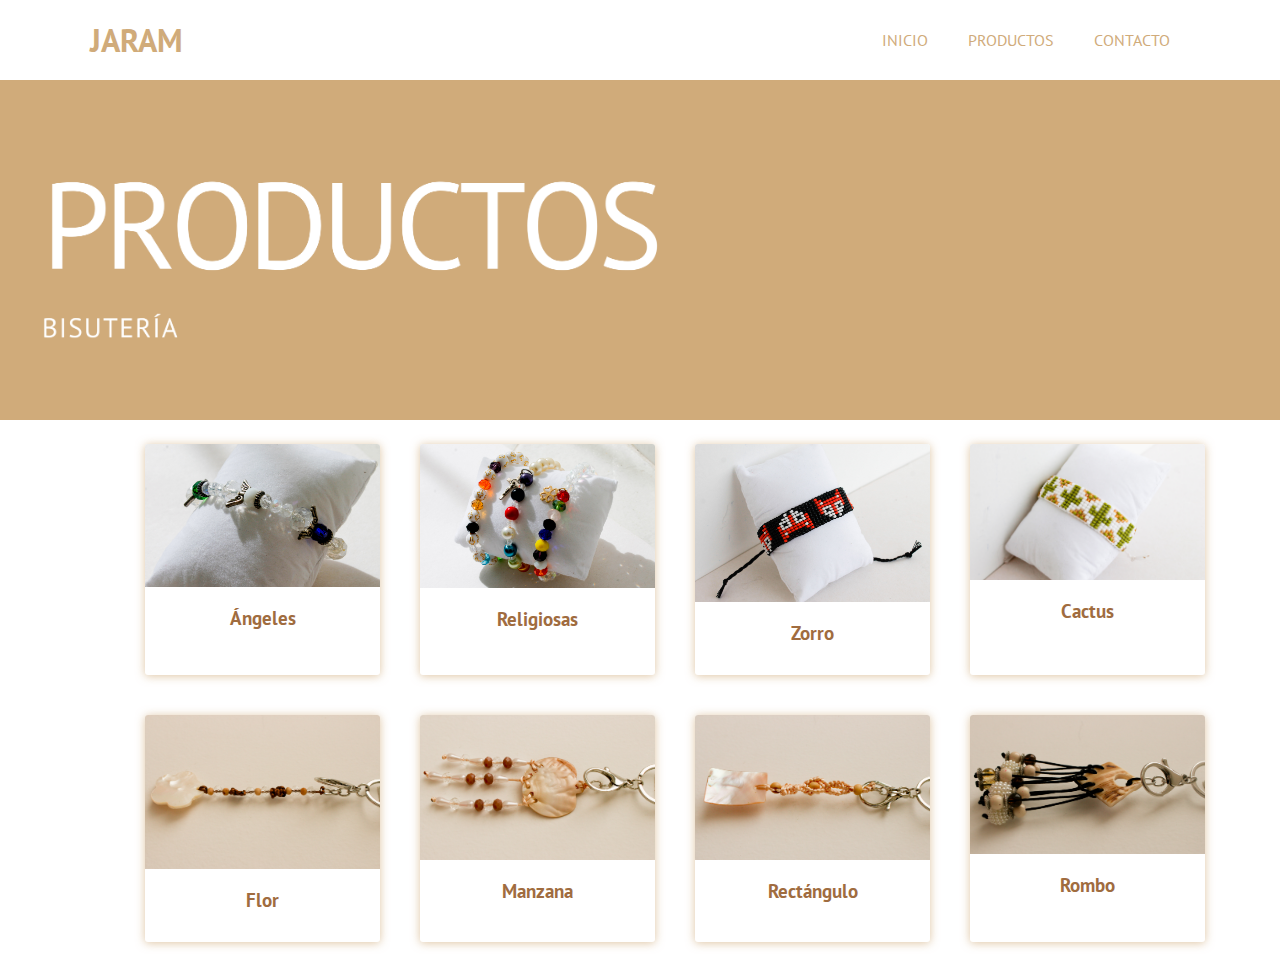
<file: DesarrolloW_AA2/bisuteria.html>
<!DOCTYPE html>
<html lang="en">
<head>
    <meta charset="UTF-8">
    <meta http-equiv="X-UA-Compatible" content="IE=edge">
    <meta name="viewport" content="width=device-width, initial-scale=1.0">
    <link rel="stylesheet" href="estilosbi.css">
    <link rel="preconnect" href="https://fonts.googleapis.com">
<link rel="preconnect" href="https://fonts.gstatic.com" crossorigin>
<link href="https://fonts.googleapis.com/css2?family=PT+Sans&display=swap" rel="stylesheet"> 
<link rel="stylesheet" href="barramenu.css">
    <title>Bisutería</title>
</head>
<body>
    
    <header class="header">
        <div class="container">
            <div class="logo">
                <h1><a href="index.html">JARAM</a></h1>
            </div>
            <nav class="menu">
                <ul>
                    <li><a href="index.html">INICIO</a></li>
                    <li><a href="#">PRODUCTOS</a>
                    <ul class="sub-menu">
                        <li><a href="bordados.html">Bordados</a></li>
                        <li><a href="bisuteria.html">Bisutería</a></li>
                        <li><a href="pintados.html">Pintados</a></li>
                    </ul>
                    </li>
                    <li><a href="#">CONTACTO</a>
                    <ul class="sub-menu">
                        <li><a href="correo.html">Correo</a></li>
                    </ul>
                    </li>
                </ul>
            </nav>
        </div>
    </header>
    <img src="bisutería 1.png" alt="letrero" width="100%" height="auto">

    <div class="container1">
        <div class="card">
            <figure>
                <img src="angeles.jpg">
            </figure>
        <div class="contenedor">
            <h3>Ángeles</h3>
        </div>
        </div>
        <div class="card">
            <figure>
                <img src="religiosas.jpg">
            </figure>
        <div class="contenedor">
            <h3>Religiosas</h3>
        </div>
        </div>
        <div class="card">
            <figure>
                <img src="zorro.jpg">
            </figure>
        <div class="contenedor">
            <h3>Zorro</h3>
        </div>
        </div>
        <div class="card">
            <figure>
                <img src="cactus.jpg">
            </figure>
        <div class="contenedor">
            <h3>Cactus</h3>
        </div>
        </div>
    </div>
    <div class="container1">
        <div class="card">
            <figure>
                <img src="llavero flor.jpg">
            </figure>
        <div class="contenedor">
            <h3>Flor</h3>
        </div>
        </div>
        <div class="card">
            <figure>
                <img src="llavero manzana.jpg">
            </figure>
        <div class="contenedor">
            <h3>Manzana</h3>
        </div>
        </div>
        <div class="card">
            <figure>
                <img src="llavero rentagulo.jpg">
            </figure>
        <div class="contenedor">
            <h3>Rectángulo</h3>
        </div>
        </div>
        <div class="card">
            <figure>
                <img src="llavero rombo.jpg">
            </figure>
        <div class="contenedor">
            <h3>Rombo</h3>
        </div>
        </div>
    </div>
</body>
</html>
</file>
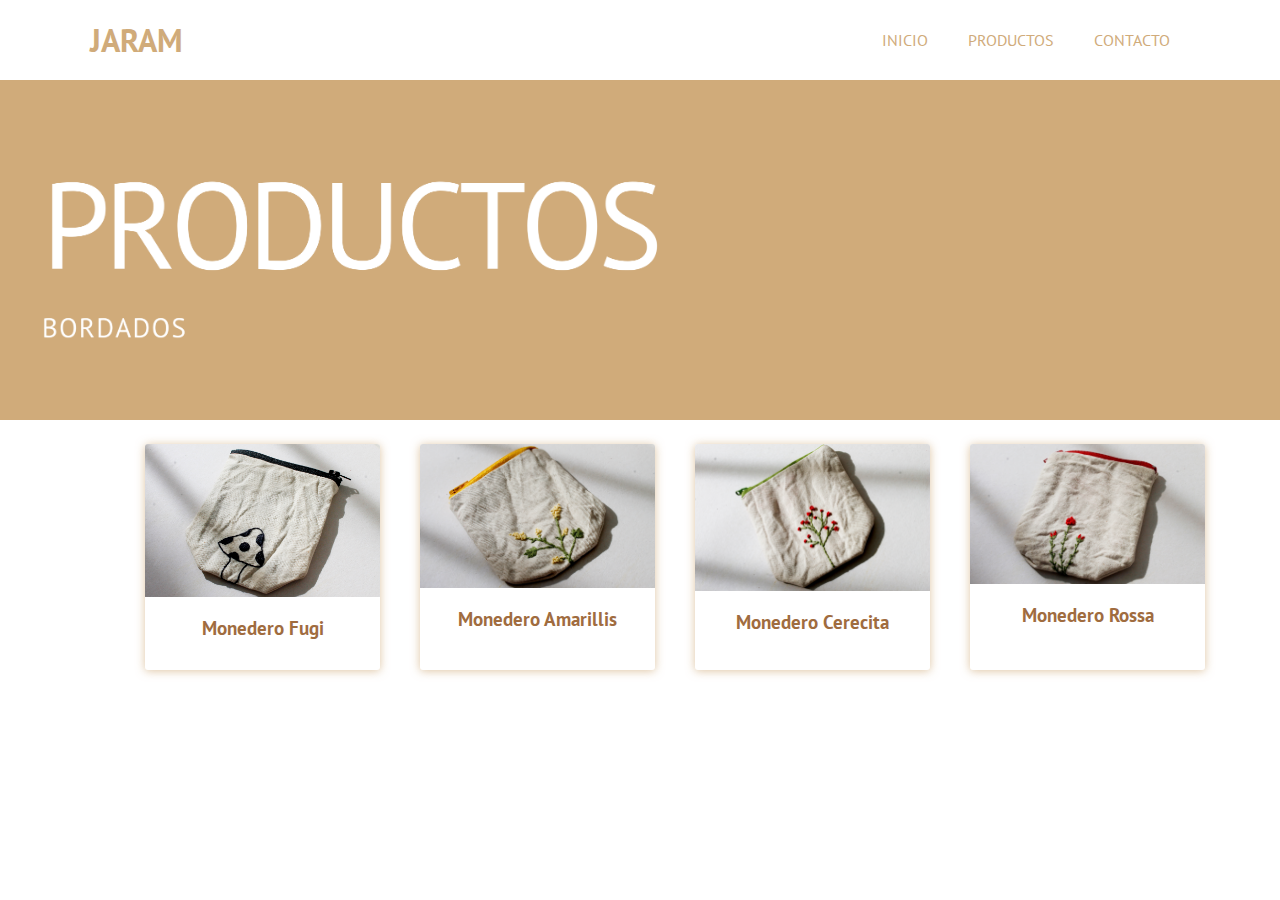
<file: DesarrolloW_AA2/bordados.html>
<!DOCTYPE html>
<html lang="en">
<head>
    <meta charset="UTF-8">
    <meta http-equiv="X-UA-Compatible" content="IE=edge">
    <meta name="viewport" content="width=device-width, initial-scale=1.0">
    <link rel="stylesheet" href="estilosb.css">
    <title>Bordados</title>
    <link rel="preconnect" href="https://fonts.gstatic.com" crossorigin>
    <link href="https://fonts.googleapis.com/css2?family=PT+Sans&display=swap" rel="stylesheet"> 
    <link rel="stylesheet" href="barramenu.css">
</head>
<body>
    <header class="header">
        <div class="container">
            <div class="logo">
                <h1><a href="index.html">JARAM</a></h1>
            </div>
            <nav class="menu">
                <ul>
                    <li><a href="index.html">INICIO</a></li>
                    <li><a href="#">PRODUCTOS</a>
                    <ul class="sub-menu">
                        <li><a href="bordados.html">Bordados</a></li>
                        <li><a href="bisuteria.html">Bisutería</a></li>
                        <li><a href="pintados.html">Pintados</a></li>
                    </ul>
                    </li>
                    <li><a href="#">CONTACTO</a>
                    <ul class="sub-menu">
                        <li><a href="correo.html">Correo</a></li>
                    </ul>
                    </li>
                </ul>
            </nav>
        </div>
    </header>
    <img src="bordados 1.png" alt="letrero" width="100%" height="auto">

    <div class="container1">
        <div class="card">
            <figure>
                <img src="hongo.jpg">
            </figure>
        <div class="contenedor">
            <h3>Monedero Fugi</h3>
        </div>
        </div>
        <div class="card">
            <figure>
                <img src="amarillis (1).jpg">
            </figure>
        <div class="contenedor">
            <h3>Monedero Amarillis</h3>
        </div>
        </div>
        <div class="card">
            <figure>
                <img src="cerecita.jpg">
            </figure>
        <div class="contenedor">
            <h3>Monedero Cerecita</h3>
        </div>
        </div>
        <div class="card">
            <figure>
                <img src="rosa.jpg">
            </figure>
        <div class="contenedor">
            <h3>Monedero Rossa</h3>
        </div>
        </div>
    </div>
</body>
</html>
</file>
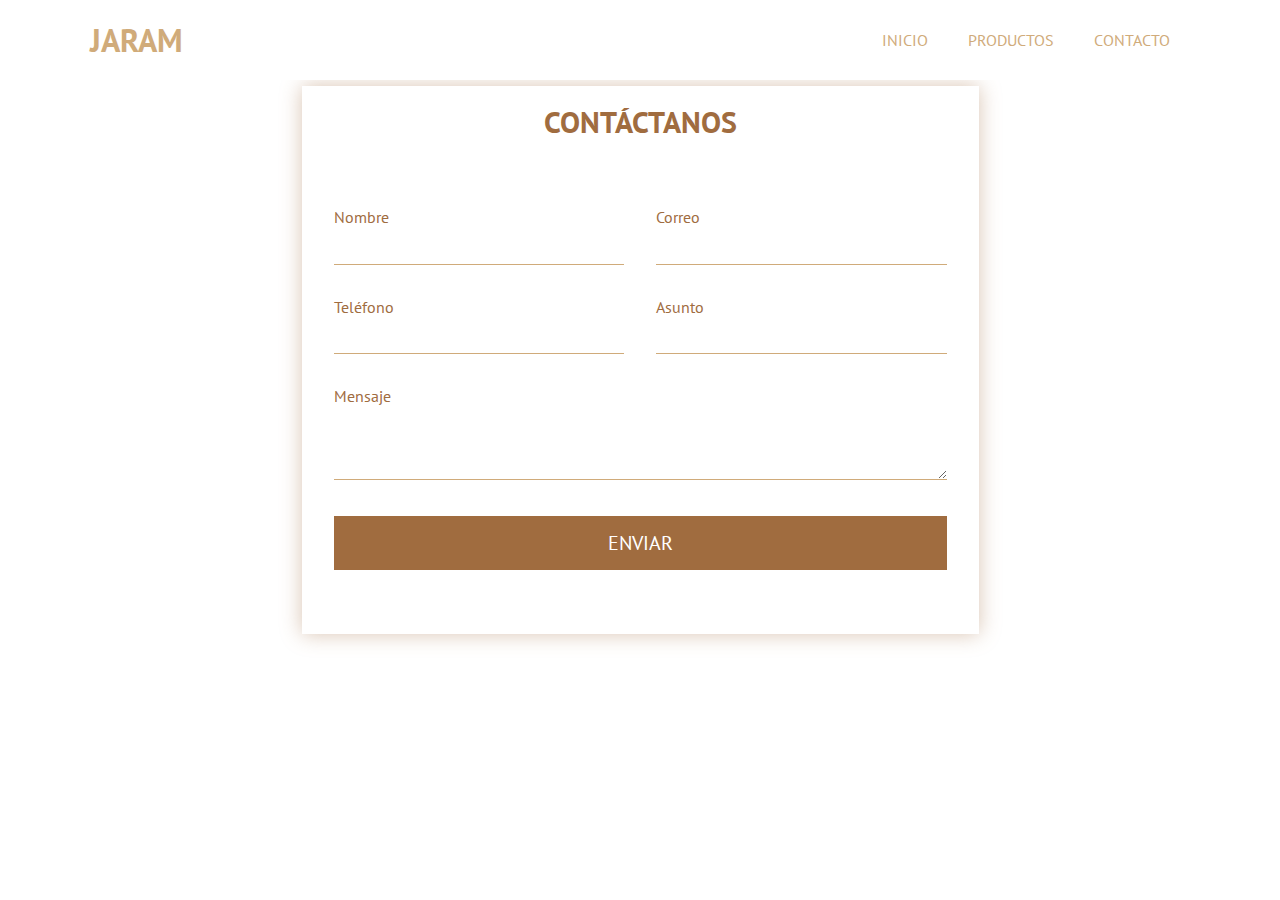
<file: DesarrolloW_AA2/correo.html>
<!DOCTYPE html>
<html lang="en">
<head>
    <meta charset="UTF-8">
    <meta http-equiv="X-UA-Compatible" content="IE=edge">
    <meta name="viewport" content="width=device-width, initial-scale=1.0">
    <link rel="stylesheet" href="estilosc.css">
    <title>Correo</title>
    <link rel="preconnect" href="https://fonts.gstatic.com" crossorigin>
    <link href="https://fonts.googleapis.com/css2?family=PT+Sans&display=swap" rel="stylesheet"> 
    <link rel="stylesheet" href="barramenu.css">
</head>
<body>
    <header class="header">
        <div class="container">
            <div class="logo">
                <h1><a href="index.html">JARAM</a></h1>
            </div>
            <nav class="menu">
                <ul>
                    <li><a href="index.html">INICIO</a></li>
                    <li><a href="#">PRODUCTOS</a>
                    <ul class="sub-menu">
                        <li><a href="bordados.html">Bordados</a></li>
                        <li><a href="bisuteria.html">Bisutería</a></li>
                        <li><a href="pintados.html">Pintados</a></li>
                    </ul>
                    </li>
                    <li><a href="#">CONTACTO</a>
                    <ul class="sub-menu">
                        <li><a href="correo.html">Correo</a></li>
                    </ul>
                    </li>
                </ul>
            </nav>
        </div>
    </header>
    <div class="content">
        <h1 class="contactanos">Contáctanos</h1>
        <div class="contact-wrapper">
            <div class="contact-form">
                <h3>Contáctanos</h3>
                <form action="">
                    <p>
                        <label for="nombre">Nombre</label>
                        <input type="text" name="nombre" id="Nombre">
                    </p>
                    <p>
                        <label for="correo">Correo</label>
                        <input type="email" name="correo">
                    </p>
                    <p>
                        <label>Teléfono</label>
                        <input type="tel" name="telefono">
                    </p>
                    <p>
                        <label>Asunto</label>
                        <input type="text" name="asunto">
                    </p>
                    <p class="block">
                        <label >Mensaje</label>
                        <textarea name="mensaje" rows="3"></textarea>
                    </p>
                    <p class="block">
                    <button type="submit">Enviar</button>
                    </p>
                </form>
            </div>
            <div class="contact-info">

            </div>

        </div>
    </div>
</body>
</html>
</file>
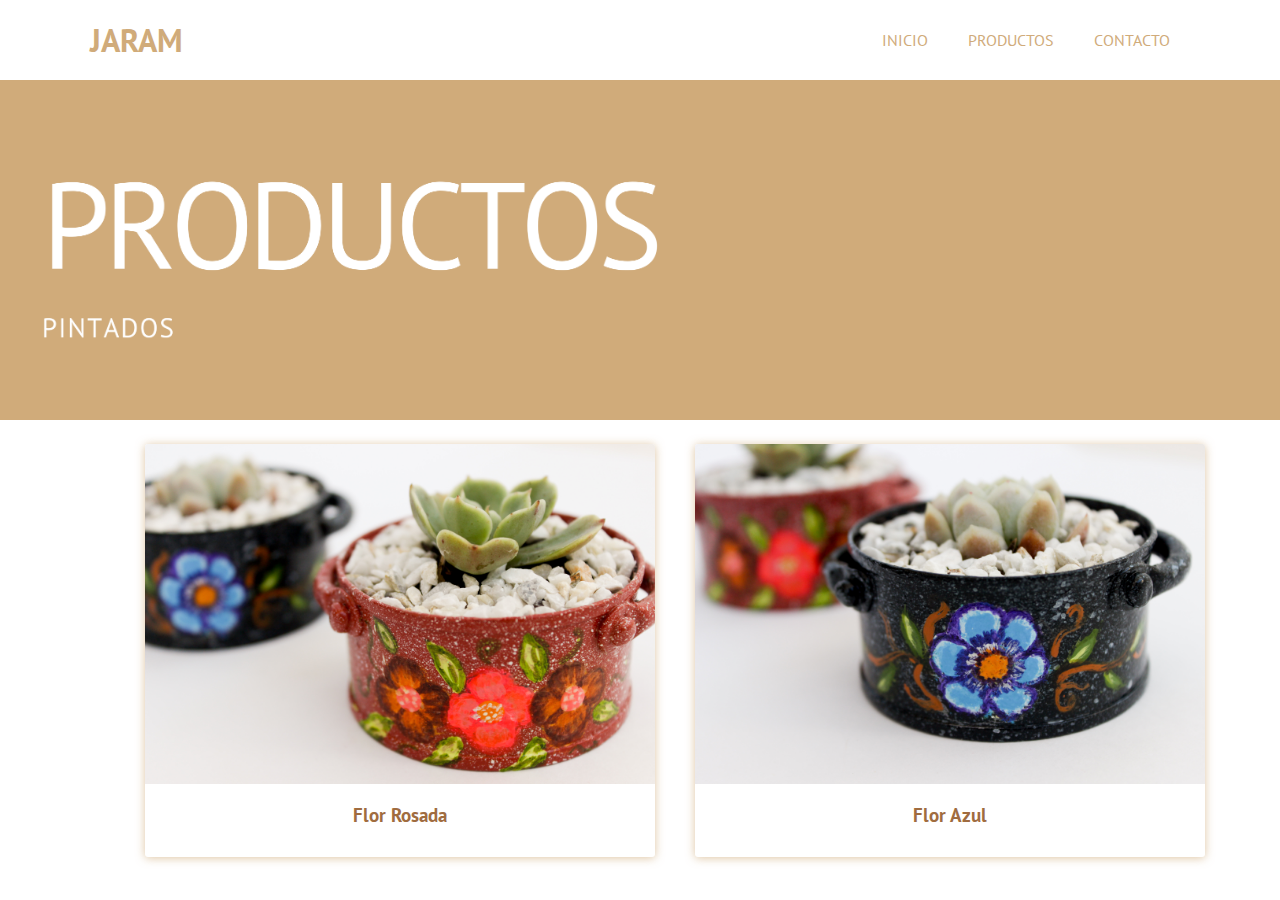
<file: DesarrolloW_AA2/pintados.html>
<!DOCTYPE html>
<html lang="en">
<head>
    <meta charset="UTF-8">
    <meta http-equiv="X-UA-Compatible" content="IE=edge">
    <meta name="viewport" content="width=device-width, initial-scale=1.0">
    <link rel="stylesheet" href="estilosp.css">
    <link rel="preconnect" href="https://fonts.googleapis.com">
<link rel="preconnect" href="https://fonts.gstatic.com" crossorigin>
<link href="https://fonts.googleapis.com/css2?family=PT+Sans&display=swap" rel="stylesheet"> 
<link rel="stylesheet" href="barramenu.css">
    <title>Pintados</title>
</head>
<body>
    
    <header class="header">
        <div class="container">
            <div class="logo">
                <h1><a href="index.html">JARAM</a></h1>
            </div>
            <nav class="menu">
                <ul>
                    <li><a href="index.html">INICIO</a></li>
                    <li><a href="#">PRODUCTOS</a>
                    <ul class="sub-menu">
                        <li><a href="bordados.html">Bordados</a></li>
                        <li><a href="bisuteria.html">Bisutería</a></li>
                        <li><a href="pintados.html">Pintados</a></li>
                    </ul>
                    </li>
                    <li><a href="#">CONTACTO</a>
                    <ul class="sub-menu">
                        <li><a href="correo.html">Correo</a></li>
                    </ul>
                    </li>
                </ul>
            </nav>
        </div>
    </header>
<img src="pintados 1.png" alt="letrero" width="100%" height="auto">

<div class="container1">
    <div class="card">
        <figure>
            <img src="ros.jpg">
        </figure>
    <div class="contenedor">
        <h3>Flor Rosada</h3>
    </div>
    </div>
    <div class="card">
        <figure>
            <img src="azul.jpg">
        </figure>
    <div class="contenedor">
        <h3>Flor Azul</h3>
    </div>
    </div>
</div>
    
</body>
</html>
</file>
<file: DesarrolloW_AA2/estilosbi.css>
*{margin: 0;
    padding: 0;
    font-family: 'PT Sans', sans-serif;
    box-sizing: border-box;
    }
    
    .container1 {
        width: 100%;
        display: flex;
        max-width: 1100px;
        margin-left: 125px;
    }

    .card {
        width: 100%;
        margin: 20px;
        border-radius: 3px;
        overflow: hidden;
        background: white;
        box-shadow: 0px 1px 10px rgba(208, 171, 122, .7);
        cursor: default;
        transition: all 400ms ease;

    }

    .card:hover {
        box-shadow: 5px 5px 20px rgba(208, 171, 122, 1);
        transform: translateY(-3%);
    }

    .card img {
        width: 100%;
        height: auto
    }

    .card .contenedor {
        padding: 15px;
        text-align: center;
    }

    .card .contenedor p {
        line-height: 1.5;
        }

    .card .contenedor h3 {
        margin-bottom: 15px;
        color: #a06c3f;
    }

    .card .contenedor a{
        text-decoration: none;
        color: #a06c3f;
        display: inline-block;
        padding: 10px;
        margin-top: 10px;
        border: 1px solid rgb(208, 171, 122);
        transition: all 400ms ease;
    }

    .card .contenedor a:hover {
        color: rgb(208, 171, 122);
    }
</file>
<file: DesarrolloW_AA2/barramenu.css>
*{margin: 0;
    padding: 0;
    font-family: 'PT Sans', sans-serif;
    box-sizing: border-box;
    }
    
    .header {
        width: 100%;
        height: 80px;
        background: white;
        position: fixed;
    }
    
    .container {
        max-width: 1100px;
        margin: auto;
    }
    
    .logo {
        float: left;
        line-height: 80px;
        color: #d0ab7a;
    }
    .logo h1 a {
        text-decoration: none;
        color:#d0ab7a;
    }
    
    .menu {
        float: right;
        line-height: 80px
    }
    
    .menu ul {
        display: flex;
        list-style: none;
    }
    
    .menu a {
        display: block;
        padding: 0px 20px;
        text-decoration: none;
        color: #d0ab7a;
        transition: all 500ms ease;
    }
    
    .menu a:hover {
        color: #a06c3f;
    
    
    }
    
    .menu .sub-menu {
        box-shadow: 3px 10px 10px rgba(0,0,0,0.2);
        display: none;
        background: white;
    }
    
    .menu .sub-menu li a {
        line-height: 50px;
    }
    
    .menu ul li a:hover + ul, .menu .sub-menu:hover{
        display:block;
    }
</file>
<file: DesarrolloW_AA2/estilosb.css>
*{margin: 0;
    padding: 0;
    font-family: 'PT Sans', sans-serif;
    box-sizing: border-box;
    }
    
    .container1 {
        width: 100%;
        display: flex;
        max-width: 1100px;
        margin-left: 125px;
    }

    .card {
        width: 100%;
        margin: 20px;
        border-radius: 3px;
        overflow: hidden;
        background: white;
        box-shadow: 0px 1px 10px rgba(208, 171, 122, .7);
        cursor: default;
        transition: all 400ms ease;

    }

    .card:hover {
        box-shadow: 5px 5px 20px rgba(208, 171, 122, 1);
        transform: translateY(-3%);
    }

    .card img {
        width: 100%;
        height: auto
    }

    .card .contenedor {
        padding: 15px;
        text-align: center;
    }

    .card .contenedor p {
        line-height: 1.5;
        }

    .card .contenedor h3 {
        margin-bottom: 15px;
        color: #a06c3f;
    }

    .card .contenedor a{
        text-decoration: none;
        color: #a06c3f;
        display: inline-block;
        padding: 10px;
        margin-top: 10px;
        border: 1px solid rgb(208, 171, 122);
        transition: all 400ms ease;
    }

    .card .contenedor a:hover {
        color: rgb(208, 171, 122);
    }
</file>
<file: DesarrolloW_AA2/estilosc.css>
*{margin: 0;
    padding: 0;
    font-family: 'PT Sans', sans-serif;
    box-sizing: border-box;
    }
    
    body{
        color: #a06c3f ;
    }

    h3 {
        text-align: center;
        margin-bottom: 50px;
        font-size: 30px;
        text-transform: uppercase;
    }
   .content {
    max-width: 725px;
    margin-left: auto;
    margin-right: auto;
    padding: 1.5em
   }

   .contactanos {
    text-align: center;
    font-size: 3em;
   }

   .contact-wrapper {
    box-shadow: 0 0 20px 0 rgba(160, 108, 63, .4);
   }

   .contact-wrapper > * {
    padding: 1em;
   }

   .contact-form form {
    display: grid;
    grid-template-columns: 1fr 1fr;
   }

   .contact-form form .block {
    grid-column: 1 / 3;
   }
   .contact-form form p {
    margin: 0;
    padding: 1em;
   }

   .contact-form form button,
   .contact-form form input,
   .contact-form form textarea {
    width: 100%;
    padding: .7em;
    border: none;
    border-bottom: 1px solid #d0ab7a ;
    outline: 0c;
   }

   .contact-form form button {
    background: #a06c3f;
    color: white;
    border: 0;
    text-transform: uppercase;
    font-size: 20px;
   }

   .contact-form form button:hover,
   .contact-form form button:focus {
    background: #d0ab7a;
    transition: background-color 1s ease-out;
    outline: 0;
  }
</file>
<file: DesarrolloW_AA2/estilosp.css>
*{margin: 0;
    padding: 0;
    font-family: 'PT Sans', sans-serif;
    box-sizing: border-box;
    }
    
    .container1 {
        width: 100%;
        display: flex;
        max-width: 1100px;
        margin-left: 125px;
    }

    .card {
        width: 100%;
        margin: 20px;
        border-radius: 3px;
        overflow: hidden;
        background: white;
        box-shadow: 0px 1px 10px rgba(208, 171, 122, .7);
        cursor: default;
        transition: all 400ms ease;

    }

    .card:hover {
        box-shadow: 5px 5px 20px rgba(208, 171, 122, 1);
        transform: translateY(-3%);
    }

    .card img {
        width: 100%;
        height: auto
    }

    .card .contenedor {
        padding: 15px;
        text-align: center;
    }

    .card .contenedor p {
        line-height: 1.5;
        }

    .card .contenedor h3 {
        margin-bottom: 15px;
        color: #a06c3f;
    }

    .card .contenedor a{
        text-decoration: none;
        color: #a06c3f;
        display: inline-block;
        padding: 10px;
        margin-top: 10px;
        border: 1px solid rgb(208, 171, 122);
        transition: all 400ms ease;
    }

    .card .contenedor a:hover {
        color: rgb(208, 171, 122);
    }
</file>
